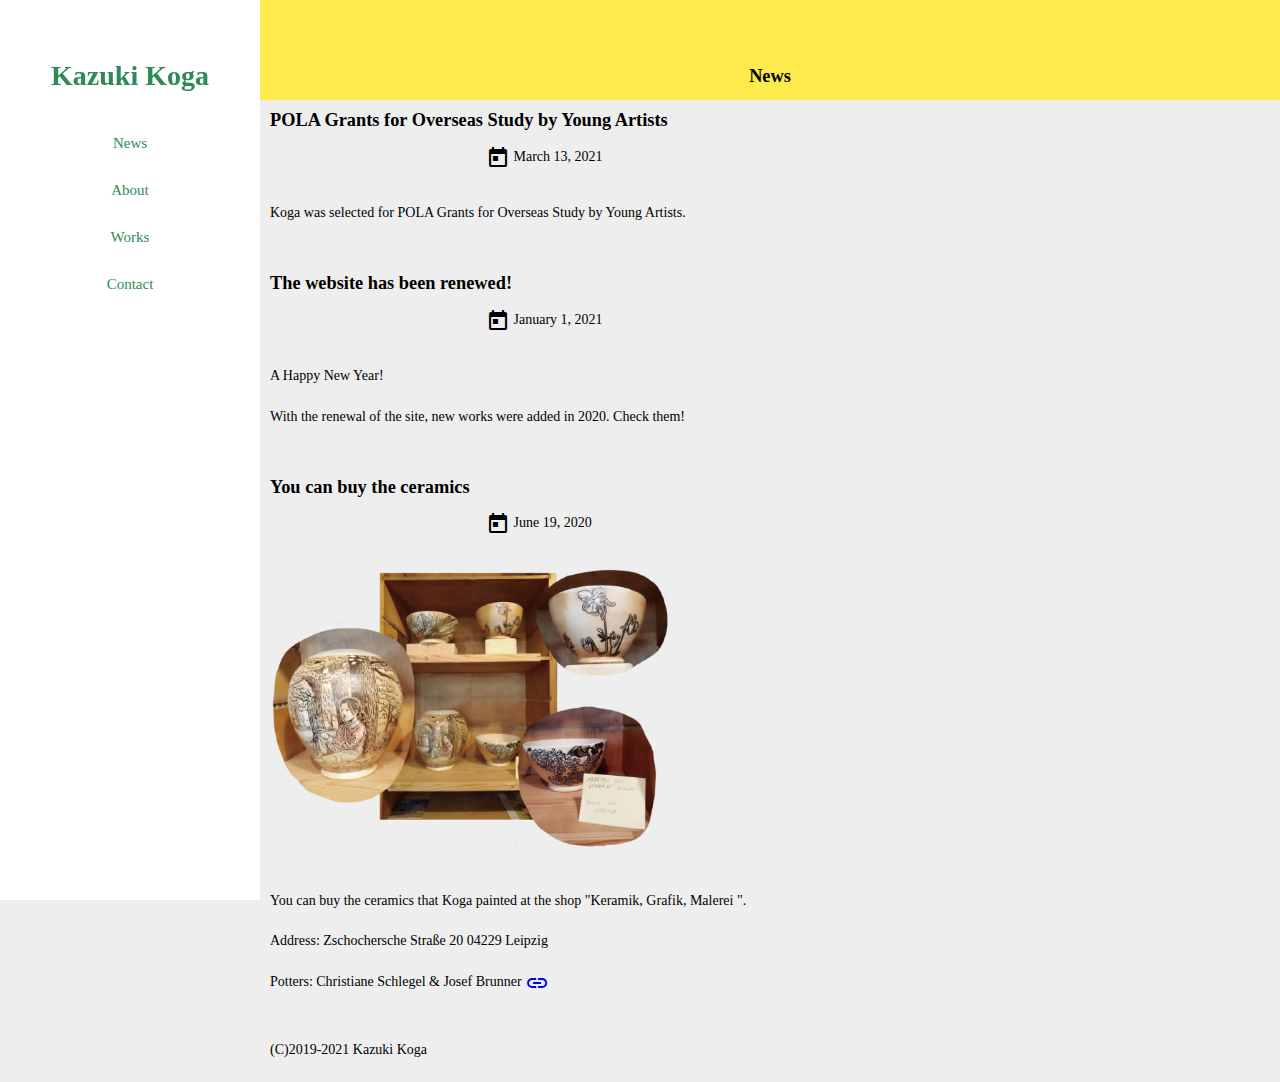
<file: index.html>
<!doctype html>
<html lang="ja">
<head>
 <meta charset="utf-8">
 <meta name="keyword" content="Kazuki,Koga,Kazuki Koga,古賀, 一樹,古賀一樹,絵画,油絵,画家,作家,美術,malen,Maler,Kunst,Leipzig,paint,painting,painter">
 <meta name="description" content="This is Kazuki Koga's website. 古賀一樹のホームページです。">
 <meta http-equiv="X-UA-Compatible" content="IE=edge">
 <meta name="viewport" content="width=device-width, initial-scale=1.0, minimum-scale=1.0, maximum-scale=1.0">
 <title>Kazuki Koga's Website</title>
 <link href="css.css" rel="stylesheet" type="text/css">
 <link href="m-icons.css" rel="stylesheet" type="text/css">
 <link href="scrollbar.css" rel="stylesheet" type="text/css">
 <link href="https://fonts.googleapis.com/icon?family=Material+Icons" rel="stylesheet">
</head>


<body>

<header id="global-head">
    <h1><a href="#">Kazuki Koga</a></h1>
</header>

<div id="nav-toggle">
    <div>
        <span></span>
        <span></span>
        <span></span>
    </div>
</div>

<aside id="sidebar">
    <nav id="global-nav">
        <ul class="menu">
          <li><a href="#">News</a></li>
          <li><a href="about/index.html">About</a></li>
          <li><a href="works/index.html">Works</a></li>
          <li><a href="contact/index.html">Contact</a></li>
        </ul>
    </nav>
</aside>

<main id="main">
	<div id="main-in">
		<div id="main-visual">
      <h3>News</h3>
		</div>

		  <section class="inner">
        <!--
        <h3>title</h3>
          <p><i class="material-icons">calendar_today</i> June 19, 2021</p>
          <br>
          <p>content</p>
          <br>
          <br>

          *指示　日付の前のスペースは消さない。
          *画像を貼りたい場合↓
          ①imgフォルダに画像を”news00?.png”の形で保存する。
          ②下記コードを貼る。（widthで画面サイズに対しての横幅指定）
          <p><img src="img/news00?.png" width="40%"></p>
          *<br>の意味は改行。適宜必要に応じて自分で追加。
        -->
        <h3>POLA Grants for Overseas Study by Young Artists</h3>
          <p><i class="material-icons">calendar_today</i> March 13, 2021</p>
          <br>
          <p>Koga was selected for POLA Grants for Overseas Study by Young Artists.</p>
          <br>
          <br>

       <h3>The website has been renewed!</h3>
          <p><i class="material-icons">calendar_today</i> January 1, 2021</p>
          <br>
          <p>A Happy New Year!</p>
          <p>With the renewal of the site, new works were added in 2020. Check them!</p>
          <br>
          <br>

        <h3>You can buy the ceramics</h3>
          <p><i class="material-icons">calendar_today</i> June 19, 2020</p>
          <br>
          <p><img src="img/news001.png" width="40%"></p>
          <br>
          <p>You can buy the ceramics that Koga painted at the shop "Keramik, Grafik, Malerei ".</p>
          <p>Address: Zschochersche Straße 20 04229 Leipzig</p>
          <p>Potters: Christiane Schlegel & Josef Brunner <a href="https://www.josefbrunner.com/" target="sama"><i class="material-icons">link</i></a></p>
          <br>
          <br>
        <div id="copyright">(C)2019-2021 Kazuki Koga</div></p>
      </section>
    </div><!-- /#main-in -->
</main>

<div id="overlay"></div>

<script src="jquery-1.12.4.min.js"></script>
<!-- menu -->
<script type="text/javascript">
(function($) {
    $(function () {
        $('.sub-menu').on({
            'mouseenter': function () {
                $(this).addClass('is-active');
            },
            'mouseleave': function () {
                $(this).removeClass('is-active');
            }
        });
        $('#nav-toggle,#overlay').on('click', function() {
            $('body').toggleClass('open');
        });
    });
})(jQuery);
</script>
</body>
</html>
</file>
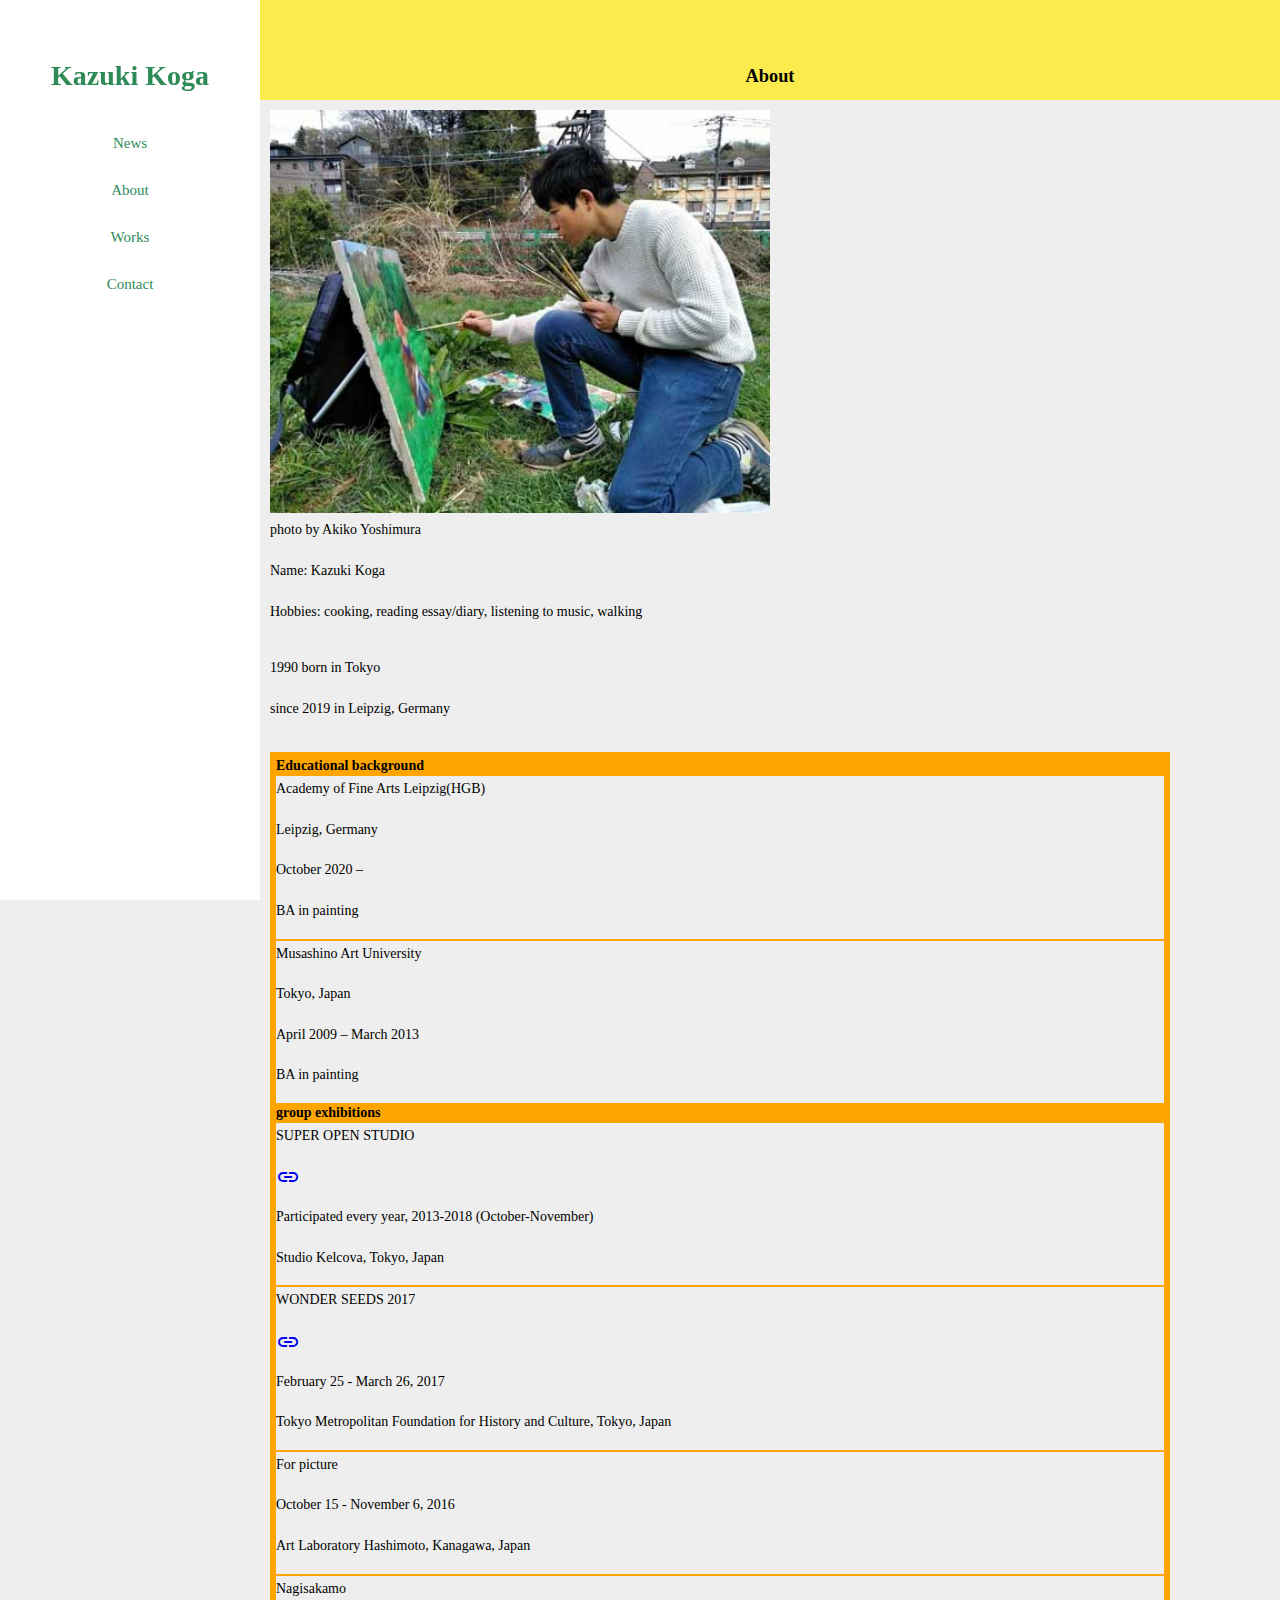
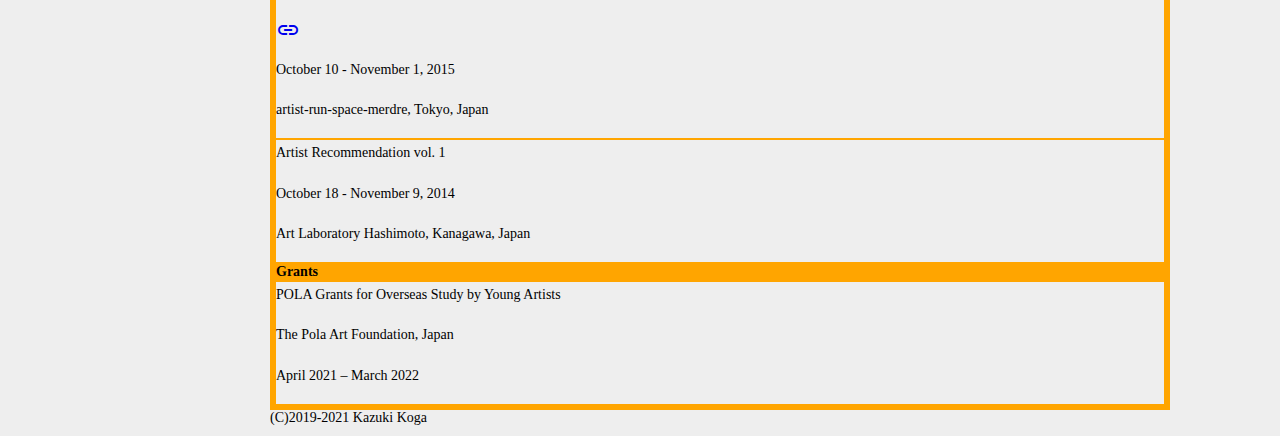
<file: about/index.html>
<!doctype html>
<html lang="ja">
<head>
 <meta charset="utf-8">
 <meta name="keyword" content="Kazuki,Koga,Kazuki Koga,古賀, 一樹,古賀一樹,絵画,油絵,画家,作家,美術,malen,Maler,Kunst,Leipzig,paint,painting,painter">
 <meta name="description" content="This is Kazuki Koga's website. 古賀一樹のホームページです。">
 <meta http-equiv="X-UA-Compatible" content="IE=edge">
 <meta name="viewport" content="width=device-width, initial-scale=1.0, minimum-scale=1.0, maximum-scale=1.0">
 <title>Kazuki Koga's Website - About</title>
 <link href="../css.css" rel="stylesheet" type="text/css">
 <link href="../m-icons.css" rel="stylesheet" type="text/css">
 <link href="../scrollbar.css" rel="stylesheet" type="text/css">
 <link href="https://fonts.googleapis.com/icon?family=Material+Icons" rel="stylesheet">
</head>


<body>

<header id="global-head">
    <h1><a href="../index.html">Kazuki Koga</a></h1>
</header>

<div id="nav-toggle">
    <div>
        <span></span>
        <span></span>
        <span></span>
    </div>
</div>

<aside id="sidebar">
    <nav id="global-nav">
        <ul>
            <li><a href="../index.html">News</a></li>
            <li><a href="#">About</a></li>
            <li><a href="../works/index.html">Works</a></li>
            <li><a href="../contact/index.html">Contact</a></li>
        </ul>
    </nav>
</aside>

<main id="main">
	<div id="main-in">
		<div id="main-visual">
      <h3>About</h3>
		</div>

		  <section class="inner">
        <img src="about.jpg" width="50%" border="0">
        <p>photo by Akiko Yoshimura</p>
        <p>Name: Kazuki Koga</p>
        <p>Hobbies: cooking, reading essay/diary, listening to music, walking</p>
      	<br>
        <p>1990 born in Tokyo</p>
        <p>since 2019 in Leipzig, Germany</p>

        <table border="5" width="90%" cellspacing="0" bordercolor="orange">

         <tr>
          <th align="left" bgcolor="orange">
           Educational background
          </th>
         </tr>
         <tr>
          <td align="left">
           <p>Academy of Fine Arts Leipzig(HGB)</p>
           <p>Leipzig, Germany</p>
           <p>October 2020 – </p>
           <p>BA in painting</p>
         </td>
        </tr> 

         <tr>
          <td align="left">
           <p>Musashino Art University</p>
           <p>Tokyo, Japan</p>
           <p>April 2009 – March 2013</p>
           <p>BA in painting</p>
         </td>
        </tr> 

        <tr>
         <th align="left" bgcolor="orange">
          group exhibitions
         </th>
        </tr>

      	<tr>
         <td align="left">
          <p>SUPER OPEN STUDIO</p>
          <p><a href="http://www.superopenstudio.net/index_en.html" target="sama"><i class="material-icons">link</i></a></p>
          <p>Participated every year, 2013-2018 (October-November)</p>
          <p>Studio Kelcova, Tokyo, Japan</p>
      	</td>
       </tr>

        <tr>
         <td align="left">
          <p>WONDER SEEDS 2017</p>
          <p><a href="https://www.tokyoartsandspace.jp/en/archive/exhibition/2017/20170225-5860.html" target="sama"><i class="material-icons">link</i></a></p>
          <p>February 25 - March 26, 2017</p>
          <p>Tokyo Metropolitan Foundation for History and Culture, Tokyo, Japan</p>
          </td>
         </tr>

         <tr>
          <td align="left">
           <p>For picture</p>
           <p>October 15 - November 6, 2016</p>
           <p>Art Laboratory Hashimoto, Kanagawa, Japan</p>
          </td>
         </tr>

         <tr>
          <td align="left">
           <p>Nagisakamo</p>
           <p><a href="http://uma-merdre.com/event/nagisa/" target="sama"><i class="material-icons">link</i></a></p>
           <p>October 10 - November 1, 2015</p>
           <p>artist-run-space-merdre, Tokyo, Japan</p>
          </td>
         </tr>

         <tr>
          <td align="left">
           <p>Artist Recommendation vol. 1</p>
           <p>October 18 - November 9, 2014</p>
           <p>Art Laboratory Hashimoto, Kanagawa, Japan</p>
          </td>
         </tr>

         <tr>
          <th align="left" bgcolor="orange">
           Grants
          </th>
         </tr>
         <tr>
          <td align="left">
           <p>POLA Grants for Overseas Study by Young Artists</p>
           <p>The Pola Art Foundation, Japan</p>
           <p>April 2021 – March 2022</p>
         </td>
        </tr> 

        </table>
        <div id="copyright">(C)2019-2021 Kazuki Koga</div>
      </section>
    </div><!-- /#main-in -->
</main>

<div id="overlay"></div>

<script src="../jquery-1.12.4.min.js"></script>
<!-- menu -->
<script type="text/javascript">
(function($) {
    $(function () {
        $('.sub-menu').on({
            'mouseenter': function () {
                $(this).addClass('is-active');
            },
            'mouseleave': function () {
                $(this).removeClass('is-active');
            }
        });
        $('#nav-toggle,#overlay').on('click', function() {
            $('body').toggleClass('open');
        });
    });
})(jQuery);
</script>



</body>
</html>
</file>
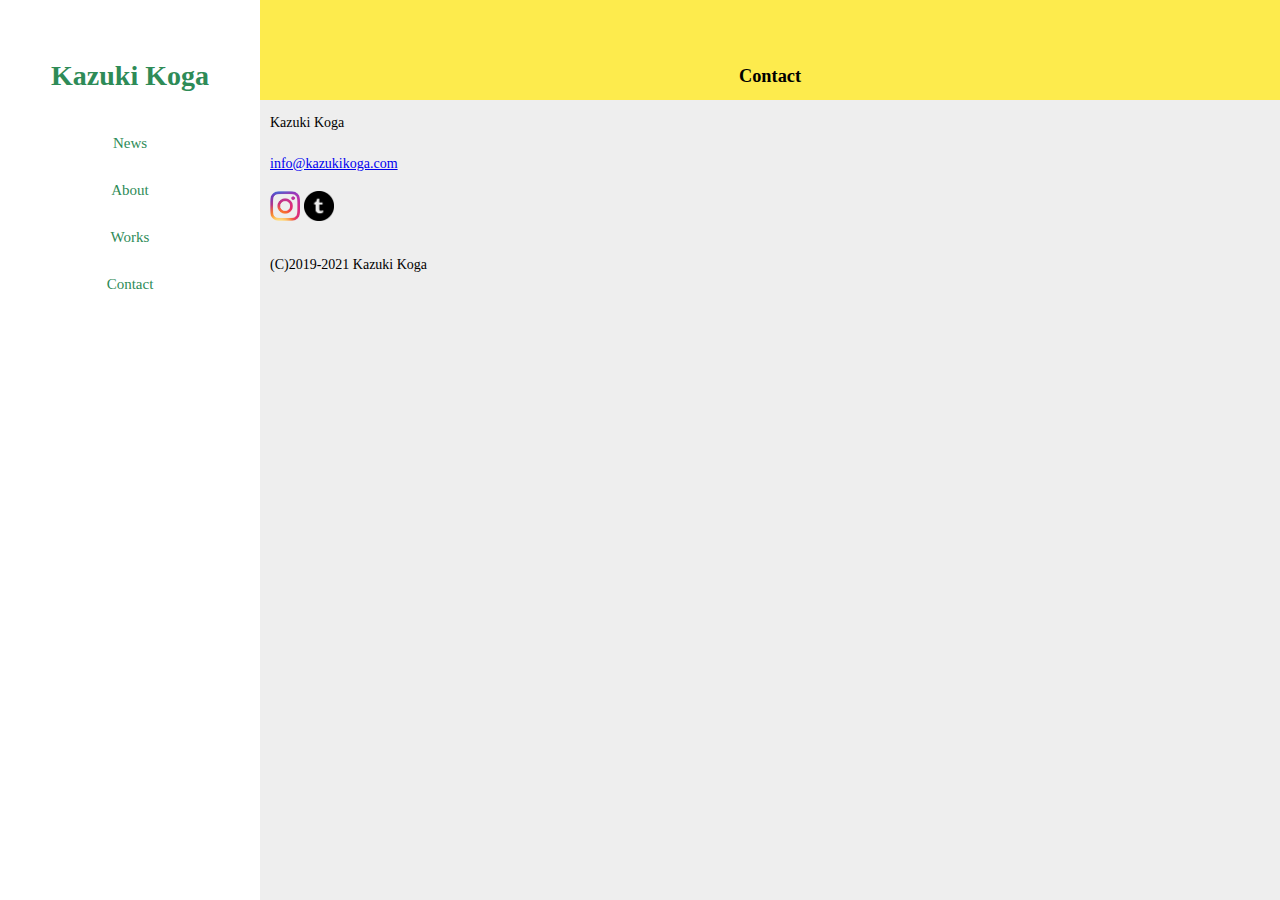
<file: contact/index.html>
<!doctype html>
<html lang="ja">
<head>
 <meta charset="utf-8">
 <meta name="keyword" content="Kazuki,Koga,Kazuki Koga,古賀, 一樹,古賀一樹,絵画,油絵,画家,作家,美術,malen,Maler,Kunst,Leipzig,paint,painting,painter">
 <meta name="description" content="This is Kazuki Koga's website. 古賀一樹のホームページです。">
 <meta http-equiv="X-UA-Compatible" content="IE=edge">
 <meta name="viewport" content="width=device-width, initial-scale=1.0, minimum-scale=1.0, maximum-scale=1.0">
 <title>Kazuki Koga's Website - Contact</title>
 <link href="../css.css" rel="stylesheet" type="text/css">
 <link href="../m-icons.css" rel="stylesheet" type="text/css">
 <link href="../scrollbar.css" rel="stylesheet" type="text/css">
 <link href="https://fonts.googleapis.com/icon?family=Material+Icons" rel="stylesheet">
</head>


<body>

<header id="global-head">
    <h1><a href="../index.html">Kazuki Koga</a></h1>
</header>

<div id="nav-toggle">
    <div>
        <span></span>
        <span></span>
        <span></span>
    </div>
</div>

<aside id="sidebar">
    <nav id="global-nav">
        <ul>
            <li><a href="../index.html">News</a></li>
            <li><a href="../about/index.html">About</a></li>
            <li><a href="../works/index.html">Works</a></li>
            <li><a href="#">Contact</a></li>
        </ul>
    </nav>
</aside>

<main id="main">
	<div id="main-in">
		<div id="main-visual">
      <h3>Contact</h3>
		</div>

		  <section class="inner">
        <p>Kazuki Koga</p>
        <p><a href="mailto:info@kazukikoga.com">info@kazukikoga.com</a></p>
        <ul>
         <a href="https://www.instagram.com/kazukikoga234/" target="sama"><img src="../img/instagram.png" width="30" height="30" border="0"></a>
      	 <a href="https://kazuki-koga.tumblr.com/" target="sama"><img src="../img/tumblr.png" width="30" height="30" border="0"></a>
      	</ul>
        <br>
        <br>
        <div id="copyright">(C)2019-2021 Kazuki Koga</div>
      </section>
    </div><!-- /#main-in -->
</main>

<div id="overlay"></div>

<script src="../jquery-1.12.4.min.js"></script>
<!-- menu -->
<script type="text/javascript">
(function($) {
    $(function () {
        $('.sub-menu').on({
            'mouseenter': function () {
                $(this).addClass('is-active');
            },
            'mouseleave': function () {
                $(this).removeClass('is-active');
            }
        });
        $('#nav-toggle,#overlay').on('click', function() {
            $('body').toggleClass('open');
        });
    });
})(jQuery);
</script>



</body>
</html>
</file>
<file: css.css>
* {
	margin: 0;
	padding: 0;
}
*, *:before, *:after {
	-webkit-box-sizing: border-box;
	-moz-box-sizing: border-box;
	-ms-box-sizing: border-box;
	box-sizing: border-box;
}

html,body {
	height: 100%;
}
body {
	font-size: 14px;
	background: #eee;
	-webkit-text-size-adjust: 100%;
}
h1 a:link, a:visited, a:hover, a:active {
  color: #2e8b57;
	text-decoration: none;
}

#main {
	background: #eee;
}
#main-in {
	padding-left: 260px;
}
#main p {
	margin-bottom: 1em;
	line-height: 1.9;
}
#main .inner {
	padding: 10px;
}

/*main-visual*/
#main-visual {
	background: #fdeb4d;


	height: 100px;
	display: flex;

	-webkit-box-pack: center;
	-ms-flex-pack: center;
	-webkit-justify-content: center;
	justify-content: center;
	-webkit-box-align: center;
	-ms-flex-align: center;
	-webkit-align-items: center;
	align-items: flex-end;
}
#main-visual h2 {
	font-size: 180%;
	color: #fff;
}
h3 {
	font-size: 131%;
	margin-bottom: .7em;
}

#copy{
	content: "(c)2019-2021 Kazuki Koga";
}

/* ここから */
#global-head {
	position: fixed;
	color: #2e8b57;
	width: 260px;
	text-align: center;
	padding-top: 60px;
	z-index: 100;
}

#sidebar {
	font-size: 15px;
	padding-top: 120px;
	width: 260px;
	height: 100%;
	position: fixed;
	color: #2e8b57;
	background: #fff;
	text-align: center;
}

#global-nav ul {
	list-style: none;
	margin-left: 0;
}
#global-nav > ul > li {
	position: relative;
}

#global-nav a {
	color: #2e8b57;
	text-decoration: none;
	display: block;
	padding: 15px 0;
	-moz-transition: background-color .3s linear;
	-webkit-transition: background-color .3s linear;
	transition: background-color .3s linear;
}

#global-nav a:hover {
	color: #fff;
	background: #2e8b57;
}

/* nav-toggle */
#nav-toggle {
	display: none;
	position: fixed;
	top: 15px;
	right: 15px;
	height: 32px;
}
#nav-toggle > div {
	position: relative;
	width: 32px;
}
#nav-toggle span {
	width: 100%;
	height: 2px;
	left: 0;
	display: block;
	background: #2e8b57;
	position: absolute;
	-webkit-transition: .35s ease-in-out;
	-moz-transition: .35s ease-in-out;
	transition: .35s ease-in-out;
}

#nav-toggle span:nth-child(1) {
	top: 0;
}
#nav-toggle span:nth-child(2) {
	top: 11px;
}
#nav-toggle span:nth-child(3) {
	top: 22px;
}


#overlay {
	display: none;
	position: fixed;
	background: rgba(0,0,0,.6);
	width: 100%;
	height: 100%;
	top: 0;
	left: 0;
	right: 0;
	bottom: 0;
}



@media screen and (max-width: 900px) {
	#main-in {
		padding-left: 0;
	}

	#global-head {
		width: 100%;
		padding: 10px;
		background: rgba(255,255,255,.8);
		display: -webkit-flex;
		display: flex;
	}

	#sidebar {
		/*display: none;*/
		position: fixed;
		right: -300px;
		top: 0;
		height: 100%;
		width: 300px;
		color: #333;
		background: #fff;
		-webkit-transition: .35s ease-in-out;
		transition: .35s ease-in-out;
	}

	#nav-toggle {
		display: block;
	}

	/* nav open */
	.open {
		overflow: hidden;
	}
	.open #overlay {
		display: block;
	}
	.open #sidebar  {
		-webkit-transform: translate3d(-300px,0,0);
		transform: translate3d(-300px,0,0);
	}

	/* #nav-toggle close */
	.open #nav-toggle span:nth-child(1) {
		top: 11px;
		-webkit-transform: rotate(45deg);
		-moz-transform: rotate(45deg);
		transform: rotate(45deg);
	}
	.open #nav-toggle span:nth-child(2) {
		width: 0;
		left: 50%;
	}
	.open #nav-toggle span:nth-child(3) {
		top: 11px;
		-webkit-transform: rotate(-45deg);
		-moz-transform: rotate(-45deg);
		transform: rotate(-45deg);
	}

	/* z-index */
	#overlay {
		z-index: 200;
	}
	#sidebar {
		z-index: 300;
	}
	#nav-toggle {
		z-index: 400;
	}


}

@media screen and (max-width: 400px) {
	#sidebar {
		right: -200px;
		width: 200px;
		padding-top: 60px;
	}
	.open #sidebar  {
		-webkit-transform: translate3d(-200px,0,0);
		transform: translate3d(-200px,0,0);
	}
}
</file>
<file: m-icons.css>
.material-icons {
  font-family: 'Material Icons';
  font-weight: normal;
  font-style: normal;
  font-size: 32px;
  line-height: 1;
  letter-spacing: normal;
  text-transform: none;
  white-space: nowrap;
  word-wrap: normal;
  direction: ltr;
  -moz-font-feature-settings: 'liga';
  -moz-osx-font-smoothing: grayscale;

  display: inline-flex;
  vertical-align: middle;
}
</file>
<file: scrollbar.css>
/*スクロールバー全体*/
::-webkit-scrollbar {
    width: 10px;
}

/*スクロールバーの軌道*/
::-webkit-scrollbar-track {
  border-radius: 10px;
  box-shadow: inset 0 0 6px rgba(0, 0, 0, .1);
}

/*スクロールバーの動く部分*/
::-webkit-scrollbar-thumb {
  background-color: rgba(0, 0, 50, .5);
  border-radius: 10px;
  box-shadow:0 0 0 1px rgba(255, 255, 255, .3);
}
</file>
